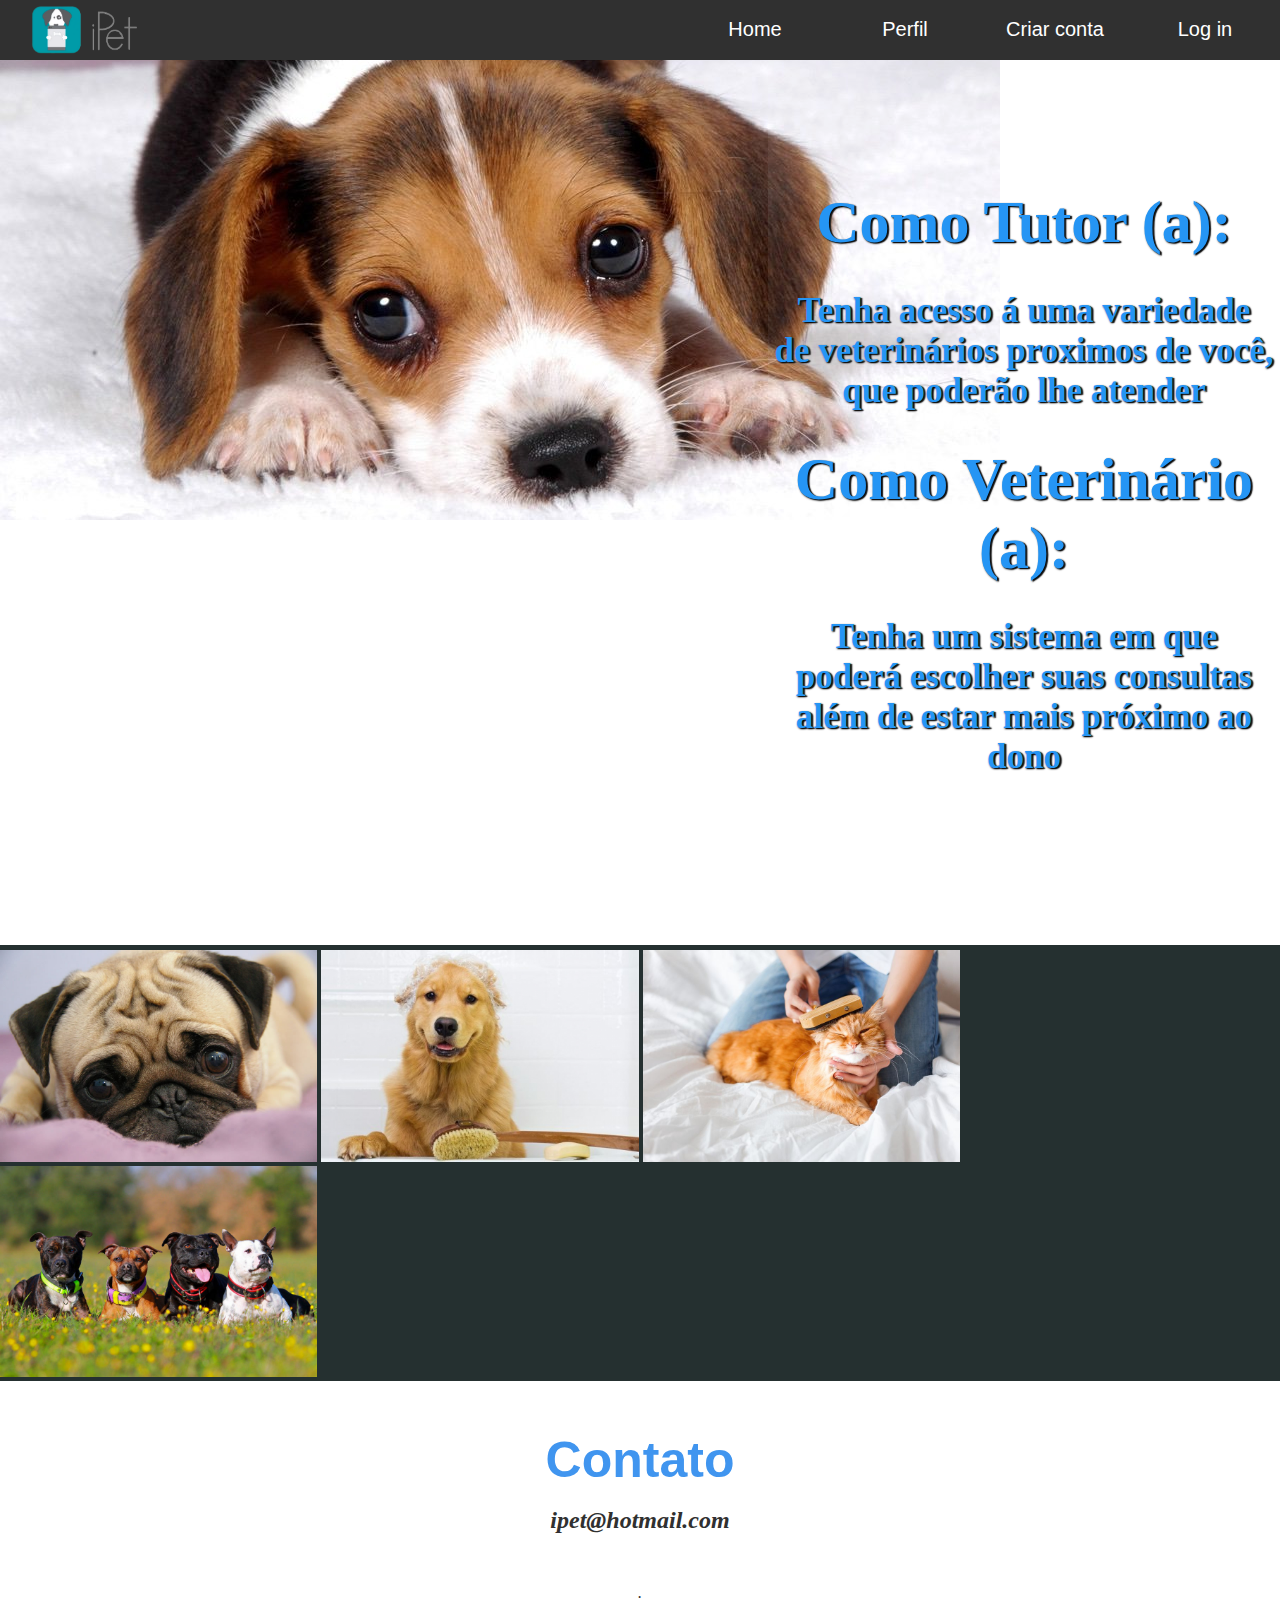
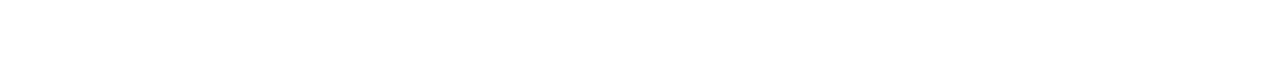
<file: index.html>
<!DOCTYPE html>
<html>
	<head>
		<title>iPet</title>
		<meta charset="UTF-8">
		<meta name="viewport" content="width=device-width, initial-scale=1.0">
		<link rel="stylesheet" type="text/css" href="style.css">
	</head>
	<body>
		<div class="navbar">
			<div>
	    		<a href="index.html">
	    		<img src="imagens/IpetIcon.png"  align="center"id="Icon" align="left"></a>
	    	</div>	
			<input type="checkbox" id="button_menu">
			<label for="button_menu">&#9776;</label>
			<nav #id="menu" class="menu">
	    		<ul>
	    			<li><a href="#">Log in</a>
	    			    <ul>
	    			    	<li><a href="#">Tutor(a)</a></li>
	    			    	<li><a href="#">Veterinário(a)</a></li>	
	    			    </ul>
	    			</li>
	    			<li><a href="#">Criar conta</a>
	    				<ul>
	    			   		<li><a href="CadastroTutor.html">Tutor(a)</a></li>
	    			    	<li><a href="CadastroVet.html">Veterinário(a)</a></li>
	    			    </ul>
	    			</li>
	    			<li><a href="#">Perfil</a></li>
	    			<li><a href="index.html">Home</a></li>
	    		</ul>
		    </nav>
	    </div>
	    <div id="barra_Dog">
	    	<div id="barra_text_Dog">
		    	<div id="text_Dog">
		    		<h1 align="center">&nbsp</h1>
		    		<h1 align="center">&nbsp</h1>
		    		<h1 align="center">Como Tutor (a):</h1><br>
		    		<h3 align="center">Tenha acesso á uma variedade </h3>
		    		<h3 align="center">de veterinários proximos de você,</h3>
		    		<h3 align="center">que poderão lhe atender</h3><br>    
		    		<h1 align="center">Como Veterinário (a):</h1><br>
		    		<h3 align="center">Tenha um sistema em que </h3>
		    		<h3 align="center">poderá escolher suas consultas</h3>
		    		<h3 align="center">além de estar mais próximo ao dono</h3>
		    	</div>
		    </div>
	    </div>
	    <div id="img_pets">
	    	<img src="imagens/dog04.jpg" width="24.8%">
	        <img src="imagens/dog03.jpg" width="24.8%">
	    	<img src="imagens/gat.jpg" width="24.8%"> 
	    	<img src="imagens/dog02.jpg" width="24.8%"> 
	    </div>
	    <div id="divContato">
	    	<h2 id="contato" align="center">Contato</h2>
	    	<h2 align="center"><a href="#"align="center"><i>ipet@hotmail.com<i></i></h2>
	    </div>
	    <div id="whitebarr">
	    	.
	    </div>
	    
        <script type="text/javascript" src="script.js"></script>

    </body>
</html>
</file>
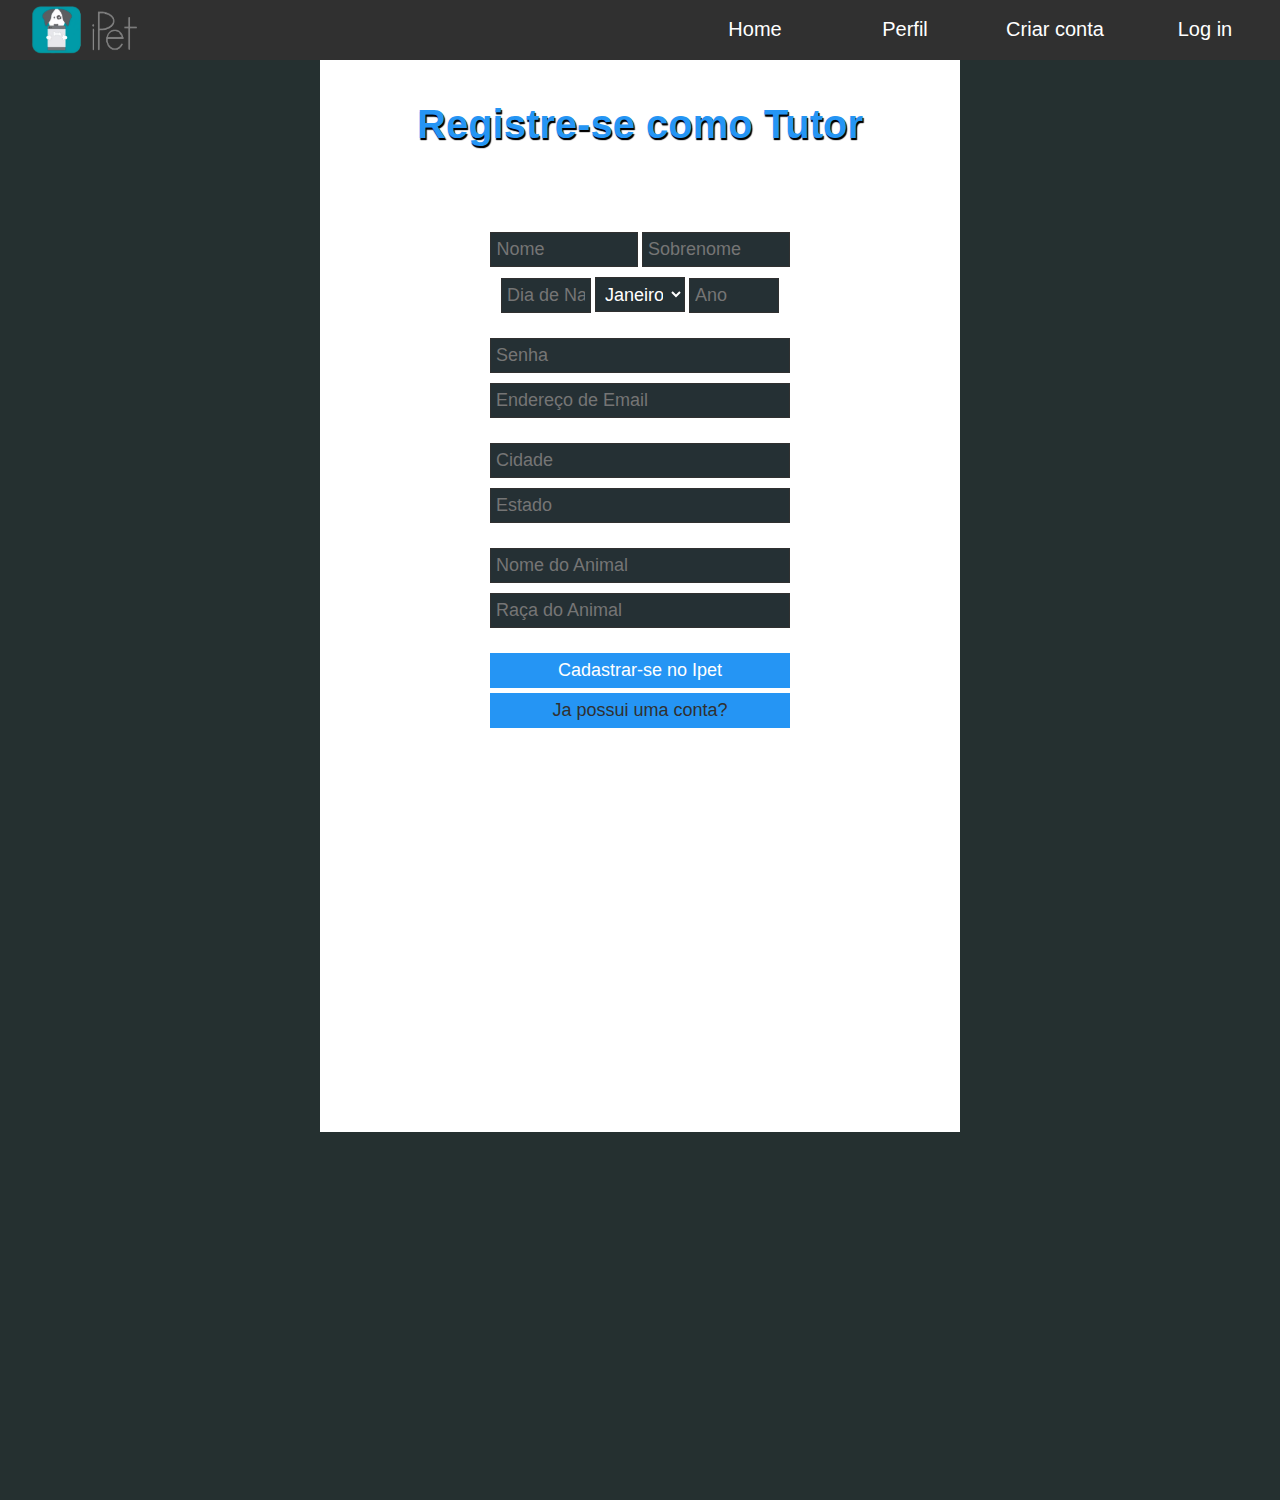
<file: CadastroTutor.html>
<!DOCTYPE html>
<html>
	<head>
		<title>Cadastro Tutor(a)</title>
		<meta charset="UTF-8">
		<meta name="viewport" content="width=device-width, initial-scale=1.0">
		<link rel="stylesheet" type="text/css" href="style.css">
	</head>
	<body>
		<div class="navbar">
			<div>
	    		<a href="index.html">
	    		<img src="imagens/IpetIcon.png"  align="center"id="Icon" align="left"></a>
	    	</div>	
			<input type="checkbox" id="button_menu">
			<label for="button_menu">&#9776;</label>
			<nav #id="menu" class="menu">
	    		<ul>
	    			<li><a href="#">Log in</a>
	    			    <ul>
	    			    	<li><a href="#">Tutor(a)</a></li>
	    			    	<li><a href="#">Veterinário(a)</a></li>	
	    			    </ul>
	    			</li>
	    			<li><a href="#">Criar conta</a>
	    				<ul>
	    			   		<li><a href="CadastroTutor.html">Tutor(a)</a></li>
	    			    	<li><a href="CadastroVet.html">Veterinário(a)</a></li>
	    			    </ul>
	    			</li>
	    			<li><a href="#">Perfil</a></li>
	    			<li><a href="index.html">Home</a></li>
	    		</ul>
		    </nav>
	    </div>
	    <div>
	    	<h1>Cadastrar-se como:</h1>
	    </div>
	    <div class="container">
	    	<div class="title">
	    		<h1 align="center">Registre-se como Tutor</h1>
	    	</div>
	    	<div id="regInTutor" align="center">
		    	<div>
			    	<input type="text" name="Nome" id="name" class="linha1" placeholder="Nome" align="center"></input>
					<input type="text" name="Sobrenome" id="sobrenome" class="linha1" placeholder="Sobrenome" align="center"></input>
				</div>
				<div>
					<input type="text" name="dia" id="dia" class="linha2" placeholder="Dia de Nascimento" align="center"></input>
					<select id="mês" class="linha2" name="mês" placeholder="Mês">Mes
						<option value="01">Janeiro</option>
						<option value="02">Fevereiro</option>
						<option value="03">Março</option>
						<option value="04">Abril</option>
						<option value="05">Maio</option>
						<option value="06">Junho</option>
						<option value="07">Julho</option>
						<option value="08">Agosto</option>
						<option value="09">Setembro</option>
						<option value="10">Outubro</option>
						<option value="11">Novembro</option>
						<option value="12">Dezembro</option>
					</select>
					<input type="text" name="ano" id="ano" class="linha2" placeholder="Ano" align="center"></input>
				</div>	
				<div>
					<input type="text" name="Senha" class="torre" id="senha" placeholder="Senha" align="center"></input>
				</div>
				<div>
					<input type="text" name="Email" class="torre" id="email" placeholder="Endereço de Email" align="center"></input>
				</div>
				<div>
					<input type="text" name="Cidade" id="cidade" class="torre" placeholder="Cidade" align="center"></input>
				</div>
				<div>
					<input type="text" name="Estado" id="estado" class="torre" placeholder="Estado" align="center"></input>
				</div>
				<div id="linha3">
					<div>
						<input type="text" name="nomeAnimal" id="nomeAnimal" class="torre" placeholder="Nome do Animal" align="center"></input>
					</div>
					<div>
						<input type="text" name="raça" id="raça" class="torre" placeholder="Raça do Animal" align="center"></input>
					</div>
				</div>
				<nav id="regButton">
					<button class="regButton" align="center" onclick="function envioDados()">Cadastrar-se no Ipet</button>
					<button class="regButton" align="center"><a href="index.html">Ja possui uma conta?</a></button>
				</nav>
			</div>
	    </div>
	    
        <script type="text/javascript" src="script.js"></script>

    </body>
</html>
</file>
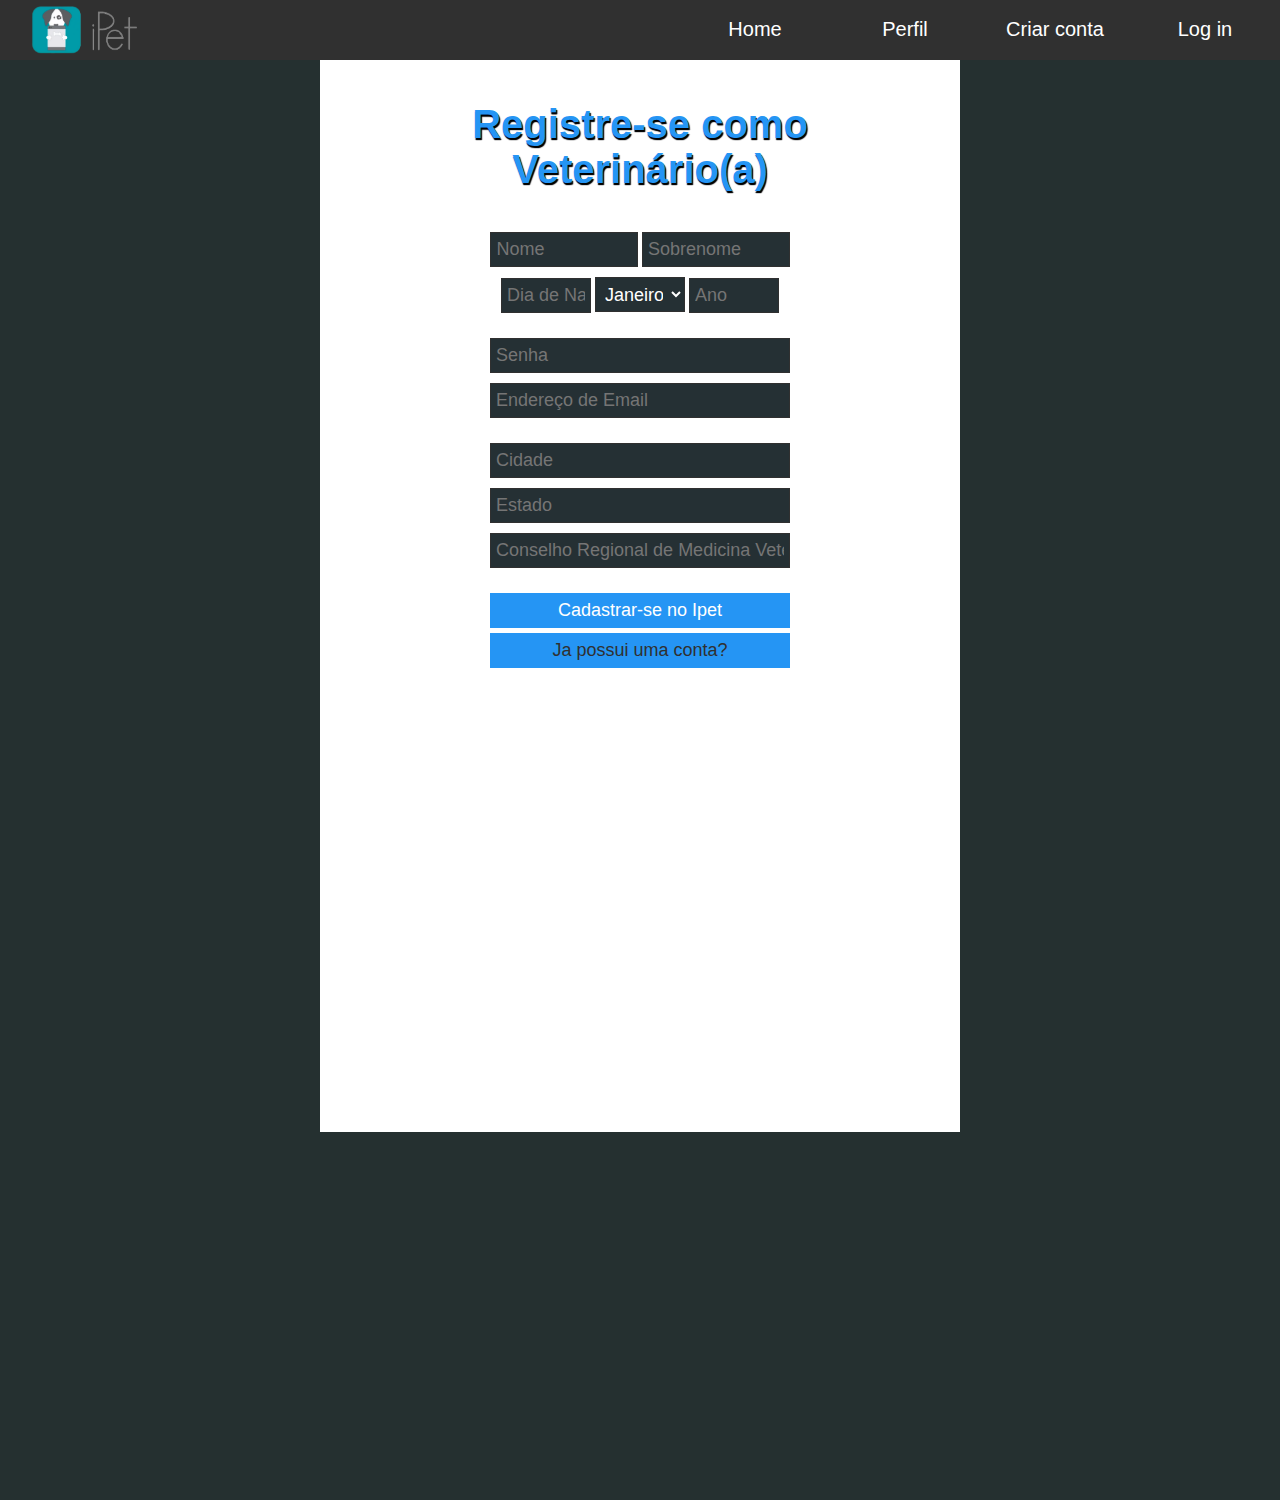
<file: CadastroVet.html>
<!DOCTYPE html>
<html>
	<head>
		<title>Cadastro Médico Veterinário</title>
		<meta charset="UTF-8">
		<meta name="viewport" content="width=device-width, initial-scale=1.0">
		<link rel="stylesheet" type="text/css" href="style.css">
	</head>
	<body>
		<div class="navbar">
			<div>
	    		<a href="index.html">
	    		<img src="imagens/IpetIcon.png" id="Icon" align="left"></a>
	    	</div>	
			<input type="checkbox" id="button_menu">
			<label for="button_menu">&#9776;</label>
			<nav #id="menu" class="menu">
	    		<ul>
	    			<li><a href="#">Log in</a>
	    			    <ul>
	    			    	<li><a href="#">Tutor(a)</a></li>
	    			    	<li><a href="#">Veterinário(a)</a></li>	
	    			    </ul>
	    			</li>
	    			<li><a href="#">Criar conta</a>
	    				<ul>
	    			   		<li><a href="CadastroTutor.html">Tutor(a)</a></li>
	    			    	<li><a href="CadastroVet.html">Veterinário(a)</a></li>
	    			    </ul>
	    			</li>
	    			<li><a href="#">Perfil</a></li>
	    			<li><a href="index.html">Home</a></li>
	    		</ul>
		    </nav>
	    </div>
	    <div>
	    	<h1>Cadastrar-se como:</h1>
	    </div>
	    <div class="container">
	    	<div class="title">
	    		<h1 align="center">Registre-se como Veterinário(a)</h1>
	    	</div>
	    	<div id="regInVet" align="center">
		    	<div>
			    	<input type="text" name="Nome" id="name" class="linha1" placeholder="Nome" align="center"></input>
					<input type="text" name="Sobrenome" id="sobrenome" class="linha1" placeholder="Sobrenome" align="center"></input>
				</div>
				<div>
					<input type="text" name="dia" id="dia" class="linha2" placeholder="Dia de Nascimento" align="center"></input>
					<select id="mês" class="linha2" name="mês" placeholder="Mês">Mes
						<option value="01">Janeiro</option>
						<option value="02">Fevereiro</option>
						<option value="03">Março</option>
						<option value="04">Abril</option>
						<option value="05">Maio</option>
						<option value="06">Junho</option>
						<option value="07">Julho</option>
						<option value="08">Agosto</option>
						<option value="09">Setembro</option>
						<option value="10">Outubro</option>
						<option value="11">Novembro</option>
						<option value="12">Dezembro</option>
					</select>
					<input type="text" name="ano" id="ano" class="linha2" placeholder="Ano" align="center"></input>
				</div>	
				<div>
					<input type="text" name="Senha" class="torre" id="senha" placeholder="Senha" align="center"></input>
				</div>
				<div>
					<input type="text" name="Email" class="torre" id="email" placeholder="Endereço de Email" align="center"></input>
				</div>
				<div>
					<input type="text" name="Cidade" id="cidade" class="torre" placeholder="Cidade" align="center"></input>
				</div>
				<div>
					<input type="text" name="Estado" id="estado" class="torre" placeholder="Estado" align="center"></input>
				</div>
				<div>
					<input type="text" name="CRMV" id="CRMV" class="torre" placeholder="Conselho Regional de Medicina Veterinária" align="center"></input>
				</div>
				<nav id="regButton">
					<button class="regButton" align="center" onclick="function envioDados()">Cadastrar-se no Ipet</button>
					<button class="regButton" align="center"><a href="index.html">Ja possui uma conta?</a></button>
				</nav>
			</div>
	    </div>
	    
        <script type="text/javascript" src="script.js"></script>

    </body>
</html>
</file>
<file: style.css>
* {
    box-sizing: border-box;
    margin: 0;/*ex*/
    padding: 0;/*ex*/
}

body {
	background-repeat: no-repeat;
	background-color: #253030;/*#4298f4*/
    margin: 0 auto;
    height: 1500px;
}

.navbar {
    width: 100%;
    height: 60px;
    top: 0;
    background-color: #303030; /*cores*/
    position: fixed !important;
    overflow: hidden !important; 
}

#Icon {
	width: 120px;
	height: 60px;
	padding: 5px;
	margin-left: 25px;
	position: fixed !important;
    overflow: hidden !important; 
}

label[for="button_menu"]{
	background-color: #303030;
	color: #fff;
	font-family: 'Arial', 'Verdana', 'Times';
	text-align: center;
	font-size: 30px;
	cursor: pointer;
	width: 50px;
	height: 50px;
}

#wellcome {
	background-color: #4095EF;
	border-color: black;
	font-size: 35px;
	padding: 10px;
	margin-top: 50px;
	width: 100%;
	height: 100px;
	border-radius: 20px;
	border-style: solid;
	position: center;
}

#button_menu{
	display: none;
	position: fixed !important;
    overflow: hidden !important; 
}

label[for="button_menu"]{
	display: none;
	padding: 3px;
	//*margin-right: 100%;
	margin-left: 85%;               TOCAR DE PÒSIÇÂO          */     
}

@media(max-width: 800px){

	.navbar{
		height: 50px;
		position: fixed !important;
        overflow: hidden !important;
	}

    #Icon{
		width: 100px;
		height: 50px;
		margin-left: 125px;
		position: fixed !important;
	    overflow: hidden !important;
    }

    label[for="button_menu"]{
        display: block;
	}

	#button_menu:checked ~ .menu{
		margin-right: 0;
		margin-left: 0;
		height: 45px;
		position: fixed !important;
	    overflow: hidden !important;
	}

	#button_menu:checked ~ .menu ul li{
		width: 90px;                           /* IMPORTANTE! */
	}

	#button_menu:checked ~ .menu a{
		font-size: 13.5px;
		padding-top: 15px;
		padding-bottom: 15px;
		padding-right: 5px;
		padding-left: 5px;
		margin-top: 30px;
	}

	#button_menu:checked ~ .menu ul li a{
		font-size: 12.5px;
		padding-top: 15px;
		padding-bottom: 15px;
		padding-right: 5px;
		padding-left: 5px;
		margin-top: 0;
	}

	.menu{
		width: 25px;
		margin-left: -100%;
		transition: all .4s;
	}

	.menu a{
		padding: 5px;
		display: block;
		font-size: 15px;
		text-decoration: none;
		text-align: center;
		background-color: #303030;
		color: #fff;
	}

	.menu ul li{
		width: 100%;
		float: none;
	}

	.menu ul li a{
		width: 100%;
		float: none;
	}

	.menu ul ul{
		position: static;
		overflow: hidden;
		max-height: 0px;
		transition: all .4s;position: 
	}

	.menu ul li:hover ul{
		visibility: visible;
		height: auto;
		max-height: 200px;
    }

    #wellcome{
        background-color: white; 
	}

	h2{
		font-family: 'Arial', 'Verdana', 'Times';
		font-size: 30px;
		padding: 5px;
	    text-align: center;
	}

	h1{
		font-size: 35px;
	}

	#regInTutor .torre{
       width: 100%;
	}

	#regInTutor .linha1{
       	width: 49.25%;
	}

	#regInTutor .linha2{
       	width: 28%;
	}

	#regInTutor .regButton{
		width: 100%;
	}

	#regInVet .torre{
       width: 100%;
	}

	#regInVet .linha1{
       	width: 49.25%;
	}

	#regInVet .linha2{
       	width: 32.5%;
	}

	#regInVet .regButton{
		width: 100%;
	}

	#text_Dog h3{
		visibility: hidden;
	}

	#text_Dog h1{
		visibility: hidden;
	}

	#img_pets img{
		width: 100%;
	}

	#barra_Dog{
		width: 100%;
	}
}

.menu{
    background-color: #303030;
    width: 100%;
    height: 60px;
    font-family: 'Arial', 'Verdana', 'Times';
}

.menu ul{
	list-style: none;
	position: relative;
}

.menu ul li {
    width: 150px;
    float: right;
}

.menu a {
	padding: 18px;
	display: block;
	font-size: 20px;
	text-decoration: none;
	text-align: center;
	background-color: #303030;
	color: #fff;
}

.menu a:hover {
	background-color: #444444;
	color: #4298f4;
	border-bottom: solid 1px #fff;
}

.menu ul ul{
	position: absolute;
	visibility: hidden;
}

.menu ul li:hover ul {
	visibility: visible;
	position: fixed !important;
    overflow: hidden !important; 
}

.menu ul ul li{
    float: none;
    border-bottom: solid 1px #fff;
}

.menu ul ul li a {
	background-color: #4095EF;
}

.container {
    width: 50%;
    min-height: 120vh;
    background-color: white;
    margin: 0 auto;
    margin-top: 15px;
    padding: 20px;
    position: center;
}

.title{
	margin-top: 30px;
	margin-bottom: 60px;
	color: #2595f4;
	font-size: 20px;
	text-shadow: 1px 2px 1px #000000, 1px 2px 1px #303030;
    width: 100%;
    height: 60px;
    font-family: 'Arial', 'Verdana', 'Times';
}

#barra_Dog{
	background-image: url('imagens/dog01.jpg');
	background-repeat: no-repeat;
	width: 100%;
	height: 100vh;
	margin: auto;
	margin-top: 5vh;
	background-color: white;
}

#text_Dog{                        /* ERRO!! */
	margin: auto;
	border-radius: 20px;
	border: transparent #303030;
	background-color: #fff1;
	padding: 5px;
	margin-left: 60%;
	color: #2595f4;
	font-size: 30px;
	text-shadow: 1px 1px 2px #000000, 2px 1px 1px #303030;
}

#img_pets{
	white-space: none;
	margin-top: 5px;
}

#barra_Download{
	width: 100%;
	height: 35vh;
	background-color: #303030;
	color: #fff;
	font-size: 30px;
}

#Download{
	background-color: #4095EF;
	color: #fff;
	border: none;
	border-radius: 30px;
	font-family: 'Arial', 'Verdana', 'Times';
	font-size: 15px;
	padding: 20px;
	margin-top: 50px;
}

#Download:hover{
	background-color: #404040;
	color: #4095EF;
}

#contato{
	font-size: 50px;
	color:#4095EF;
	text-decoration: none;
	margin-bottom: 2vh;
	font-family: 'Arial', 'Verdana', 'Times';
}

#divContato{
	background-color: #fff;
	padding: 50px;
}

@media only screen and (max-width: 800px) {
    .container {
        width: 100%;
    } 
}

#barra{
	min-height: 75px; 
}

.torre{
   margin-top: 10px;
   font-size: 18px;
   padding: 5px;
   width: 50%;
   background-color: #253034;
   color: #fff;
   border: 1px solid #303030;
   height: 35px;
}

.linha1{
   margin-top: 10px;
   font-size: 18px;
   padding: 5px;
   width: 24.6%;
   background-color: #253034;
   color: #fff;
   border: 1px solid #303030;
   height: 35px;
}

.linha2{
   margin-top: 10px;
   margin-bottom: 15px;
   font-size: 18px;
   padding: 5px;
   width: 15%;
   background-color: #253034;
   color: #fff;
   border: 1px solid #303030;
   height: 35px;
}

#linha3{
   margin-top: 15px;
}

#email{
	margin-bottom: 15px;
}

#regButton{
	margin-top: 20px; 
	text-decoration: none;
}

.regButton{
	font-size: 18px;
	margin-top: 5px;
	padding: 5px;
	width: 50%;
	height: 35px;
	background-color: #2595f4;
	color: #fff;
	border: none;
	text-decoration: none;
}

.regButton:hover{
	color: #303030;
	border: none;
}

h1 h2 h3 h4{
	font-family: 'Arial', 'Verdana', 'Times';
}

a{
	text-decoration: none;
	color: #303030;
}

a:hover{
	text-decoration: none;
	color: #253030;
}

#whitebarr{
	background-color: #fff;
	width: 100%;
	height: 80px;
}
</file>
